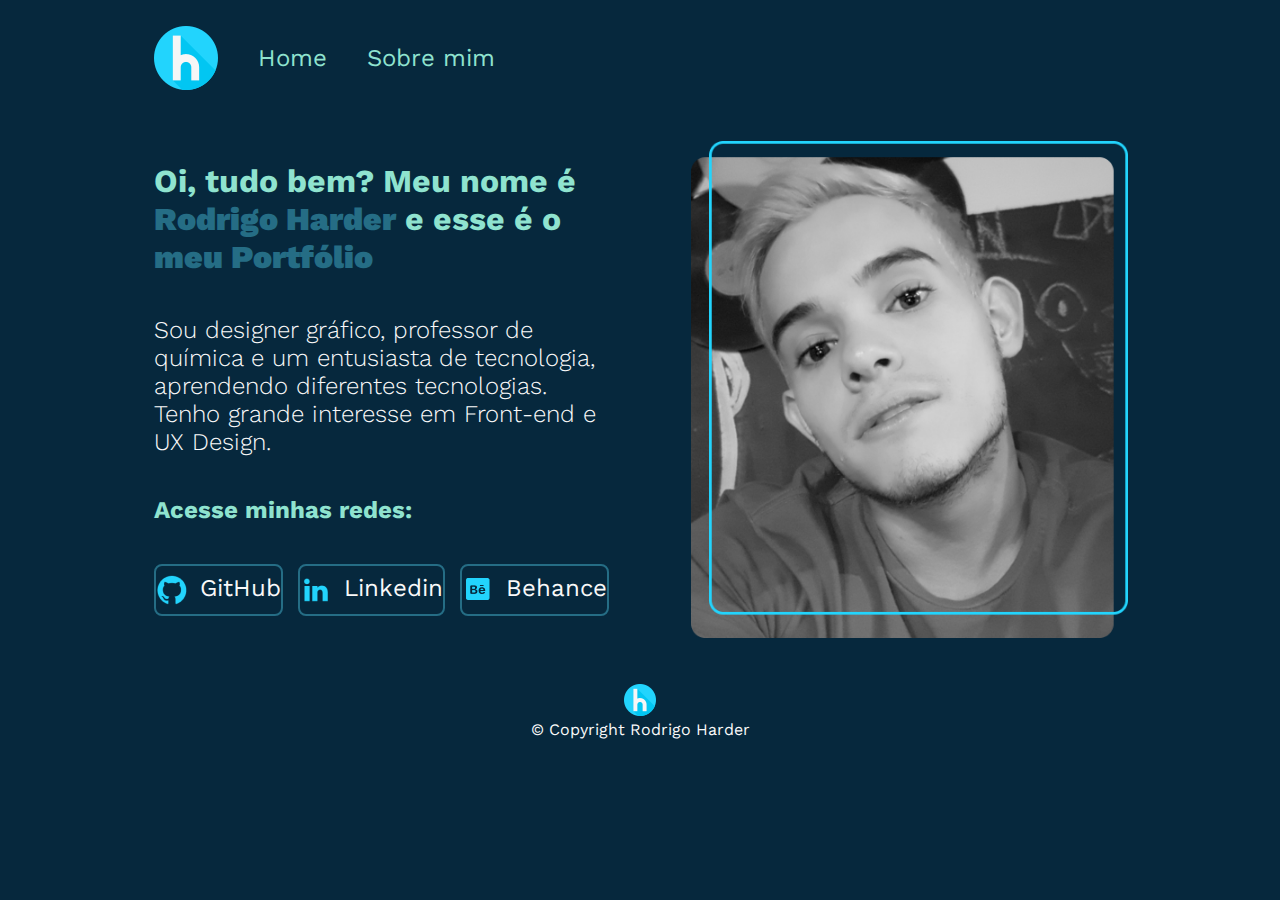
<file: index.html>
<!DOCTYPE html>
<html lang="pt-br">
<head>
    <meta charset="UTF-8">
    <meta http-equiv="X-UA-Compatible" content="IE=edge">
    <meta name="viewport" content="width=device-width, initial-scale=1.0">

    <title>Rodrigo Harder - Home</title>

    <link rel="stylesheet" href="./estilos/style.css">
</head>
<body>
    
    <header class="header">
        <img src="./imagens/h64px.png" alt="Logotipo do Rodrigo Harder mostrando uma letra h minúscula na cor branca no centro de um círculo azul" class="header__logo">
        <nav class="header__menu">
            <a class="header__menu__link" href="index.html">Home</a>
            <a class="header__menu__link" href="about.html">Sobre mim</a>
        </nav>
    </header>
    
    <main class="container">
        <section class="container__content">
            <h1 class="container__content__title">Oi, tudo bem? Meu nome é <strong class="container__content__strong">Rodrigo Harder</strong> e esse é o <strong class="container__content__strong">meu Portfólio </strong></h1>

            <p class="container__content__text">Sou designer gráfico, professor de química e um entusiasta de tecnologia, aprendendo diferentes tecnologias. Tenho grande interesse em Front-end e UX Design.</p>

            <h2 class="container__links__subtitulo">Acesse minhas redes:</h2>
            
            <div class="container__links">
                
                <a class="container__links__link" href="https://github.com/RodrigoHarder" target="_blank"><img src="./imagens/github.png" alt="Logotipo GitHub em azul">GitHub</a>
                <a class="container__links__link" href="https://www.linkedin.com/in/rodrigo-harder/" target="_blank"><img src="./imagens/linkedin.png" alt="Logotipo do Linkedin">Linkedin</a>
                <a class="container__links__link" href="https://www.behance.net/roharder" target="_blank"><img src="./imagens/behance.png" alt="Logotipo do Behance">Behance</a>
            </div>
        </section>
        
        <img src="imagens/imagem.png" alt="Fotografia em preto e branco de um homem caucasiano barba curta e camiseta" class="container__image">
    </main>
    
    <footer class="footer">
        <img src="./imagens/h32px.png" alt="Logotipo do Rodrigo Harder mostrando uma letra h minúscula na cor branca no centro de um círculo azul">
        <p class="copyright"> &copy; Copyright Rodrigo Harder</p>
    </footer>

</body>
</html>
</file>
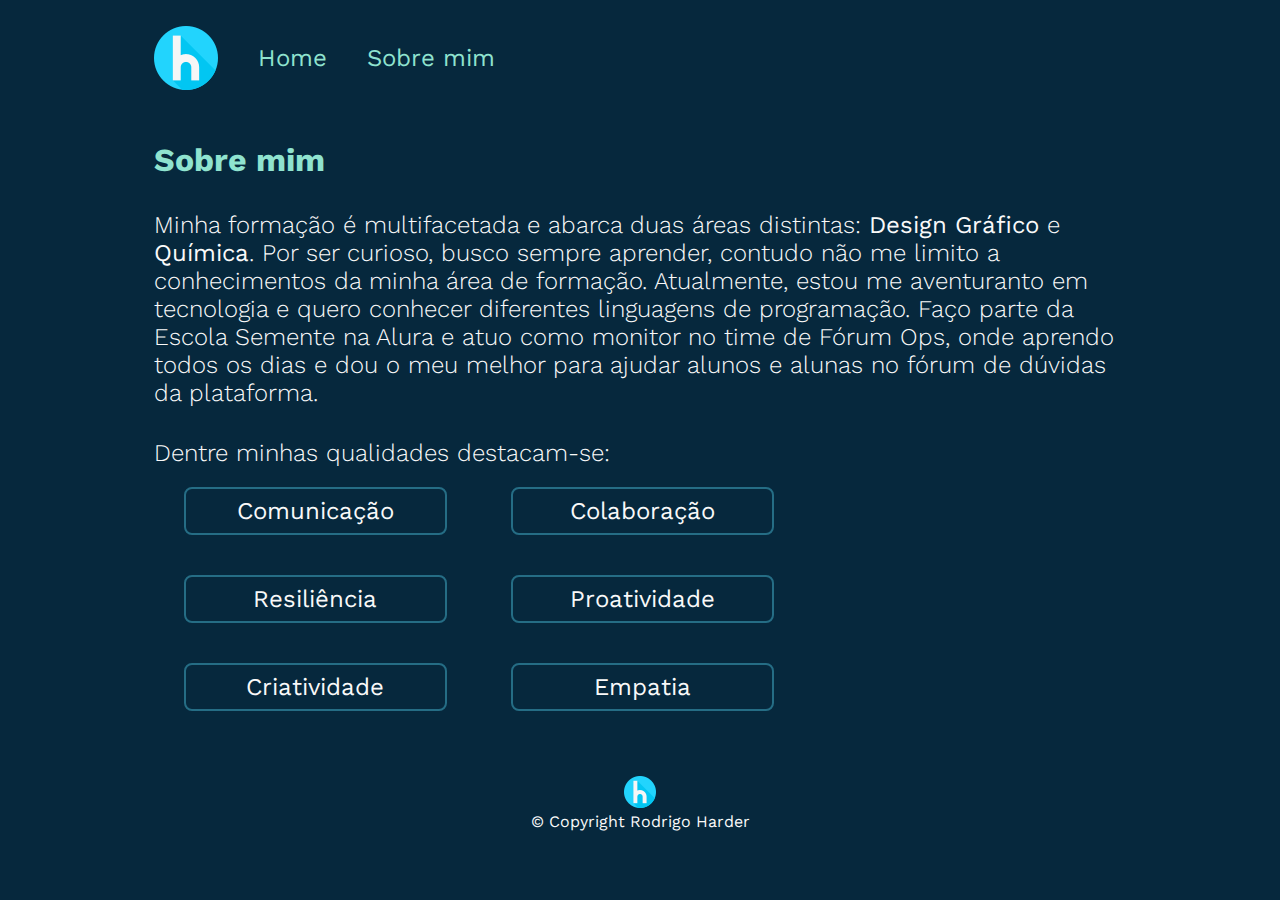
<file: about.html>
<!DOCTYPE html>
<html lang="en">
<head>

    <meta charset="UTF-8">
    <meta http-equiv="X-UA-Compatible" content="IE=edge">
    <meta name="viewport" content="width=device-width, initial-scale=1.0">

    <title>Rodrigo Harder- Sobre mim</title>

    <link rel="stylesheet" href="./estilos/style.css">
</head>
<body>
    <header class="header">
        <img src="./imagens/h64px.png" alt="Logotipo do Rodrigo Harder mostrando uma letra h minúscula na cor branca no centro de um círculo azul" class="header__logo">
        <nav class="header__menu">
            <a class="header__menu__link" href="index.html">Home</a>
            <a class="header__menu__link" href="about.html">Sobre mim</a>
        </nav>
    </header>

    <main class="container__about">
        <section class="container__about__content">
            <h1 class="container__content__title">Sobre mim</h1>
            <p class="container__content__text">Minha formação é multifacetada e abarca duas áreas distintas: <strong>Design Gráfico</strong> e <strong>Química</strong>. Por ser curioso, busco sempre aprender, contudo não me limito a conhecimentos da minha área de formação. Atualmente, estou me aventuranto em tecnologia e quero conhecer diferentes linguagens de programação. Faço parte da Escola Semente na Alura e atuo como monitor no time de Fórum Ops, onde aprendo todos os dias e dou o meu melhor para ajudar alunos e alunas no fórum de dúvidas da plataforma. </p> 
            <p class="container__content__text">Dentre minhas qualidades destacam-se:</p>
        </section>
            <div class="container__content__list">
                    <p class="container__content__itens">Comunicação</p>
                    <p class="container__content__itens">Colaboração</p>
                    <p class="container__content__itens">Resiliência</p>
                    <p class="container__content__itens">Proatividade</p>
                    <p class="container__content__itens">Criatividade</p>
                    <p class="container__content__itens">Empatia</p>
                </ul>
            </div>
    </main>

    <footer class="footer">
        <img src="./imagens/h32px.png" alt="Logotipo do Rodrigo Harder mostrando uma letra h minúscula na cor branca no centro de um círculo azul">
        <p class="copyright"> &copy; Copyright Rodrigo Harder</p>
    </footer>
</body>
</html>
</file>
<file: estilos/style.css>
@import url('https://fonts.googleapis.com/css2?family=Work+Sans:wght@200;300;400;600;700&display=swap');

:root{
    --cor-primária:#06283D;
    --cor-secundária:#8FE3CF;
    --cor-terciária: #256D85;
    --cor-quaternária: #F9F9F9;

    --fonte-primária: 'Work Sans', sans-serif;
}

*{
    margin: 0;
    padding: 0;
}

body{
    /* height: 100vh; */
    box-sizing: border-box;
    background-color: var(--cor-primária);
    color: var(--cor-secundária);
}

.header{
    display: flex;
    align-items: center;
    gap:40px;
    padding: 2% 0 0 12%;
}

.header__menu{
    display:flex;
    gap:40px;
}

.header__menu__link{
    font-family: var(--fonte-primária);
    font-weight: 400;
    font-size: 1.5rem;
    text-decoration: none;
    cursor: pointer;
    color:var(--cor-secundária);;
}

.header__menu__link:hover{
    transform: scale(1.1);
    color:var(--cor-terciária);
}

.container{
    padding: 4% 12% 2% 12%;
    display: flex;
    gap:82px;
    align-items: center;
    justify-content: space-between;
}

.container__content{
    display: flex;
    flex-direction: column;
    gap:40px;
    width:100%;
}

.container__content__title{
    font-size: 2rem;
    font-family: var(--fonte-primária);
    font-weight: 700;
}

.container__content__text{
    font-size: 1.5rem;
    font-family: var(--fonte-primária);
    font-weight: 300;
    color:var(--cor-quaternária);
}

.container__content__strong{
    color: var(--cor-terciária);
}

.container__links{
    display: flex;
    align-items: center;
    gap:15px;
    justify-content: space-evenly;
}

.container__links__subtitulo{
    font-family: var(--fonte-primária);
    font-weight: 700;
    font-size: 1.5rem;
}

.container__links__link{
    display:flex;
    justify-content: center;
    gap:12px;
    border:2px solid var(--cor-terciária); 
    width: 50%;
    padding: 8px 0;
    text-align: center;
    border-radius: 8px; 
    text-decoration: none;
    color: var(--cor-quaternária);
    font-family: var(--fonte-primária);
    font-weight: 400;
    font-size: 1.5rem;
    cursor: pointer;
}

.container__links__link:hover{
    transform: scale(1.05);
    background-color: var(--cor-terciária);
}

.container__image{
    width: 45%;
    height: 45%;
}

.footer{
    font-family: var(--fonte-primária);
    font-weight: 400;
    padding:20px;
    text-align: center;
    color: var(--cor-quaternária);
}

/*Página Sobre mim */

.container__about{
    padding: 4% 12% 2% 12%;
}

.container__about__content{
   display:flex;
   flex-direction: column;
   gap:32px; 
   font-family: var(--fonte-primária);
}

.container__content__itens{
    display:inline-block;
    margin:20px 30px;
    border:2px solid var(--cor-terciária); 
    width: 25%;
    padding: 8px 8px;
    text-align: center;
    border-radius: 8px; 
    color: var(--cor-quaternária);
    font-family: var(--fonte-primária);
    font-weight: 400;
    font-size: 1.5rem;
}


@media(max-width:800px){

    .header{
        display:block;
        padding: 10%;
    }

    .header__logo{
        padding: 0 45% 10% 45%;

    }

    .header__menu{
        justify-content: center;
    }
    
    .container{
        padding:2%;
        flex-direction: column-reverse;
        gap:40px;
    }
    .container__content{
        width:90%;
    }

    .container__links{
        flex-direction:column;
    }

    .container__links__link{
        width:80%;
    }

    .container__image{
        width:60%;
        height: 60%;
        padding-bottom:
    }

    .container__content__itens{
        text-align: center;
        list-style-type: none;
        border: 2px solid var(--cor-terciária); 
        padding: 8px 0;
        margin: 20px 0;
        border-radius: 8px;
        width:100%;
    }
}
</file>
